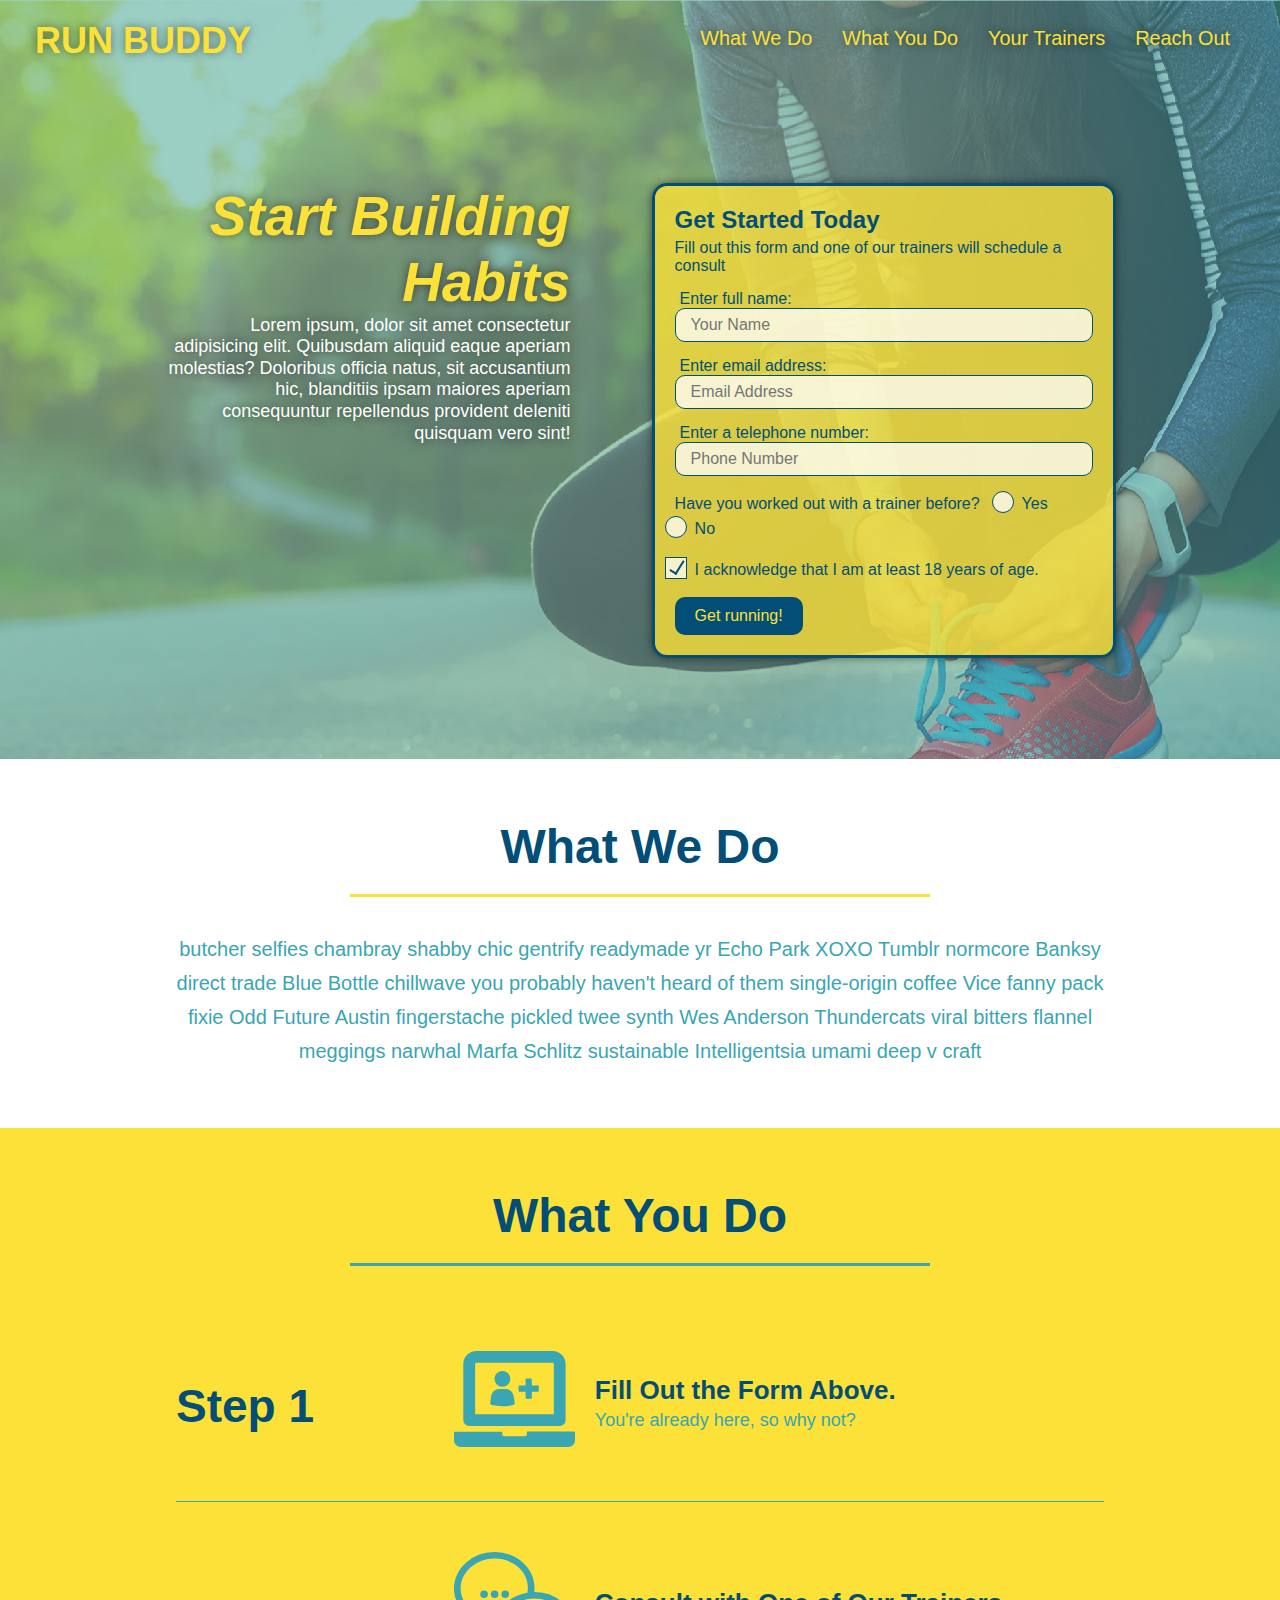
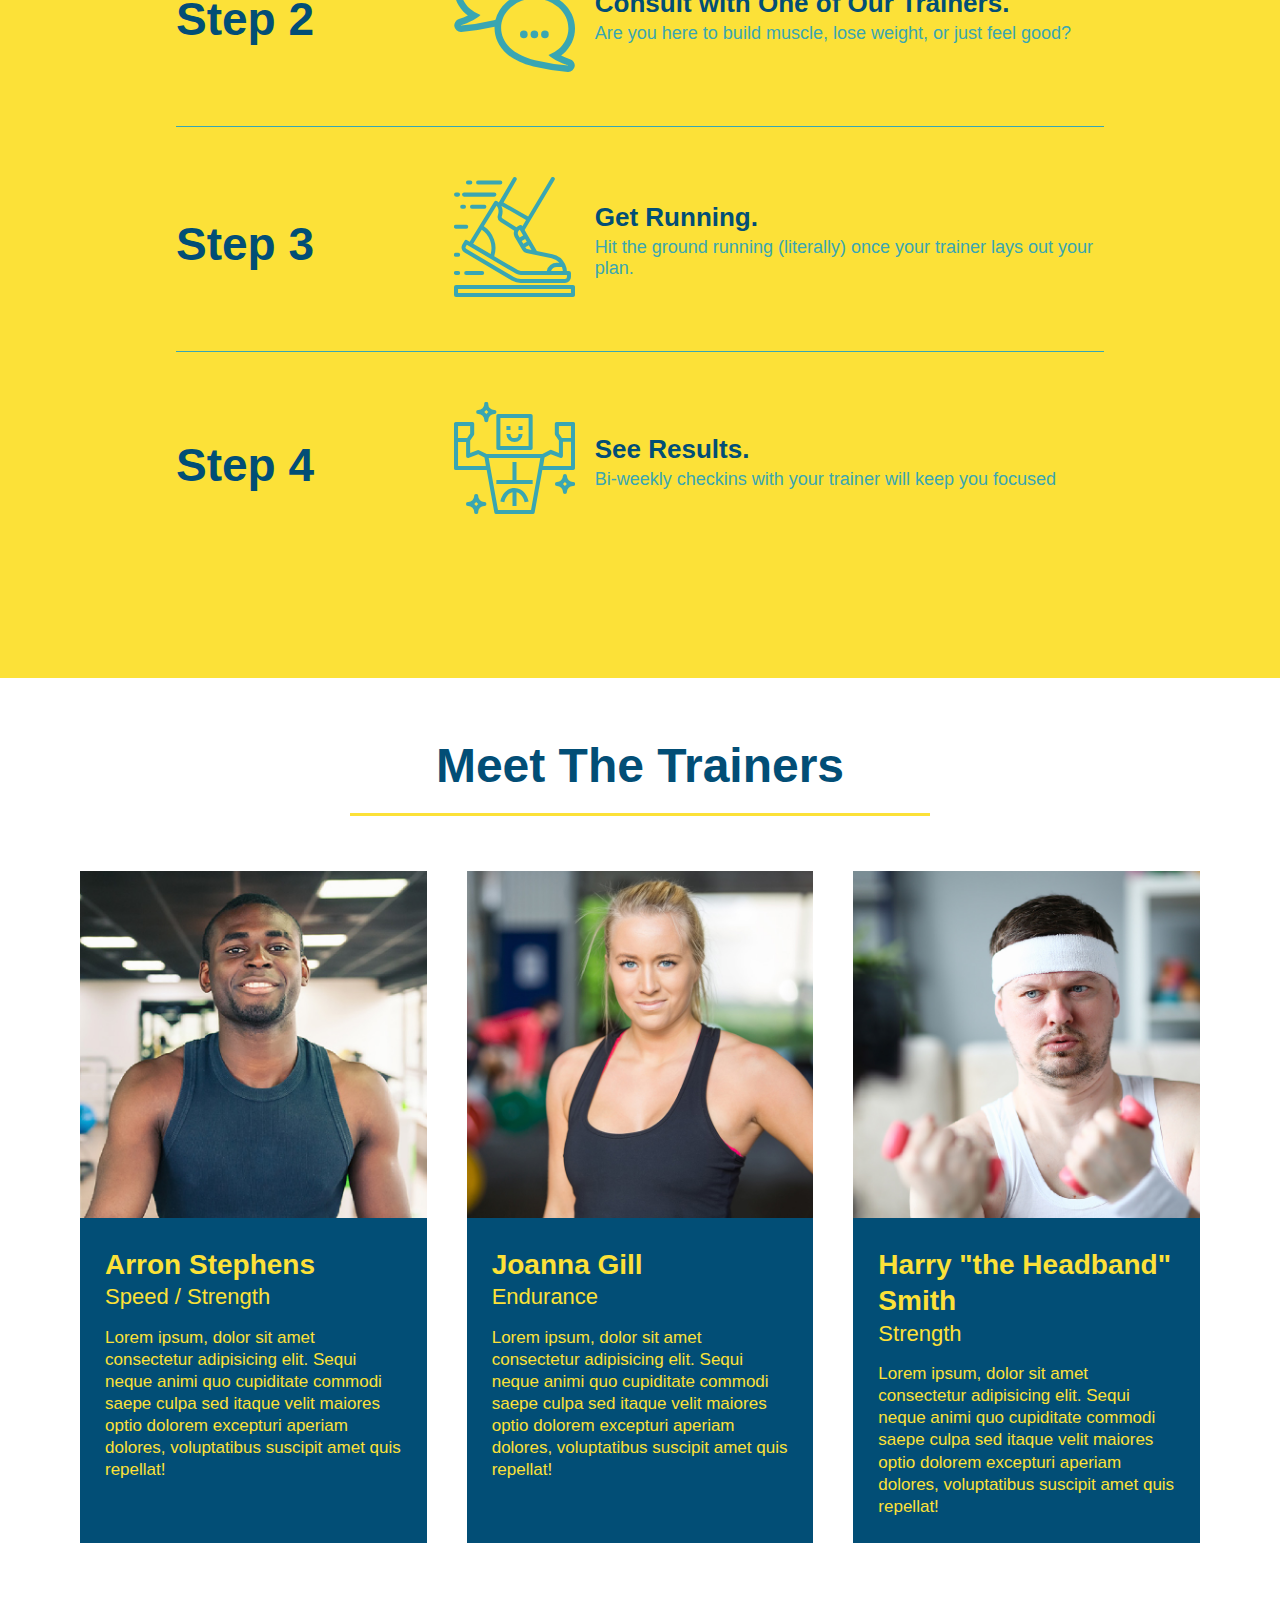
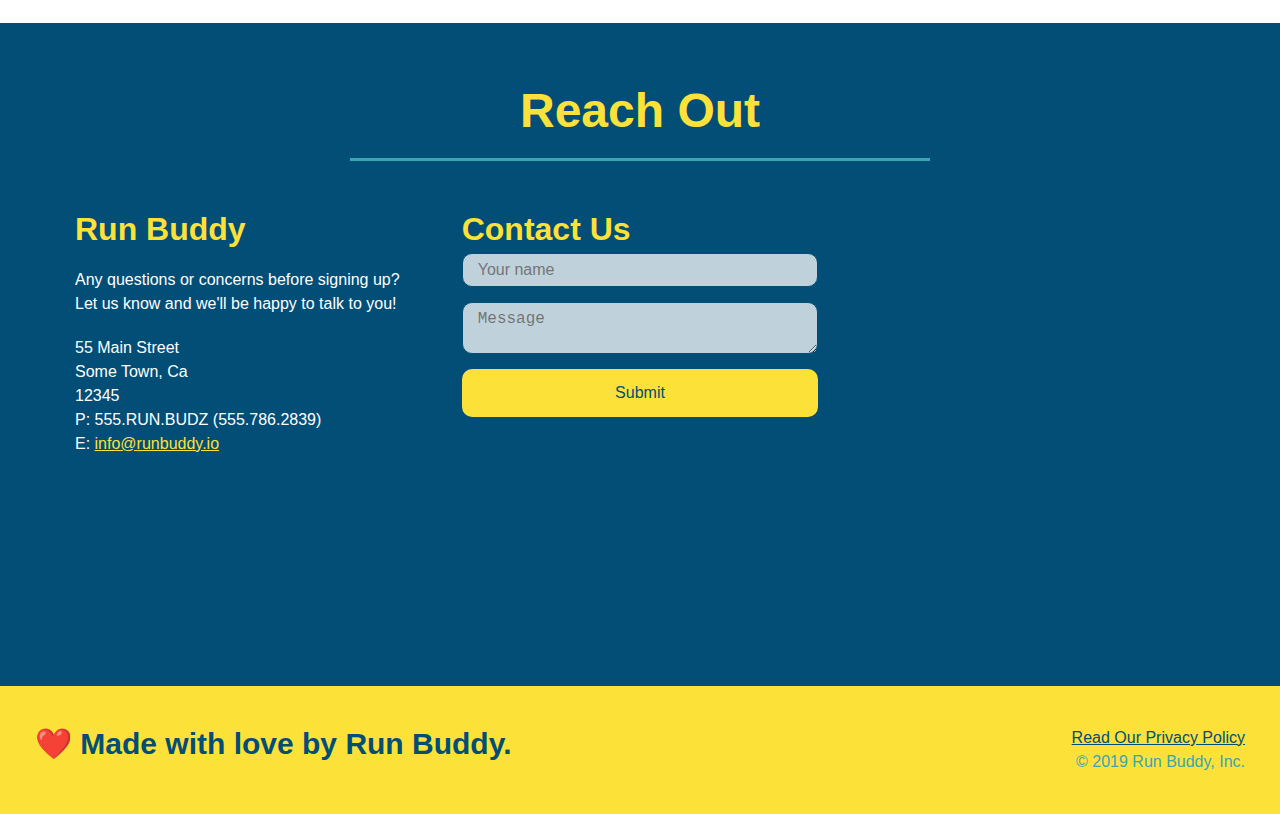
<file: index.html>
<!DOCTYPE html>
<html lang="en">

<head>
  <meta charset="UTF-8" name="viewport" content="width=device-width, initial-scale=1.0" />
  <title>Run Buddy</title>
  <link rel="stylesheet" href="./assets/css/style.css" />
</head>

<body>
  <!-- navigation -->
  <header>
    <h1>
      <a href="/">
        RUN BUDDY
      </a>
    </h1>
    <nav>
      <!-- Unordered list element -->
      <ul>
        <!-- List item element-->
        <li>
          <!-- Anchor element -->
          <a href="#what-we-do">What We Do</a>
        </li>
        <li>
          <a href="#what-you-do">What You Do</a>
        </li>
        <li>
          <a href="#your-trainers">Your Trainers</a>
        </li>
        <li>
          <a href="#reach-out">Reach Out</a>
        </li>
      </ul>
    </nav>
  </header>

  <!-- hero/jumbotron -->
  <section class="hero">
    <div class="hero-cta">
      <h2>Start Building Habits</h2>
      <p>Lorem ipsum, dolor sit amet consectetur adipisicing elit. Quibusdam aliquid eaque aperiam molestias? Doloribus officia natus, sit accusantium hic, blanditiis ipsam maiores aperiam consequuntur repellendus provident deleniti quisquam vero sint!</p>
    </div>
    
    <div class="hero-form">
      <h3>Get Started Today</h3>
      <p>Fill out this form and one of our trainers will schedule a consult</p>
      
      <form>
        
        <label for="name">Enter full name:</label>
        <input type="text" placeholder="Your Name" name="name" id="name" class="form-input" />
        <label for="email">Enter email address:</label>
        <input type="text" placeholder="Email Address" name="email" id="email" class="form-input" />
        <label for="phone">Enter a telephone number:</label>
        <input type="text" placeholder="Phone Number" name="phone" id="phone" class="form-input" />
        
        <p>
          Have you worked out with a trainer before?
          <span class="radio-wrapper">
            <input type="radio" name="trainer-confirm" id="trainer-yes" />
            <label for="trainer-yes">Yes</label>
          </span>
          <span class="radio-wrapper">
            <input type="radio" name="trainer-confirm" id="trainer-no" />
            <label for="trainer-no">No</label>
          </span>
        </p>
        
        <p>
          <span class="checkbox-wrapper">
            <label for="checkbox">
              I acknowledge that I am at least 18 years of age.
            </label>
            <input type="checkbox" name="checkpoint1" id="checkbox" />
          </span>
        </p>
        
        <button type="submit">
          Get running!
        </button>
      
      </form>
    </div>
  </section>

  <!-- "what we do" section -->
  <section id="what-we-do" class="intro">
    <h2 class="section-title primary-border">What We Do</h2>
    <div class="flex-row">
      <p>
      butcher selfies chambray shabby chic gentrify readymade yr Echo Park XOXO Tumblr normcore Banksy direct trade Blue
      Bottle chillwave you probably haven't heard of them single-origin coffee Vice fanny pack fixie Odd Future Austin
      fingerstache pickled twee synth Wes Anderson Thundercats viral bitters flannel meggings narwhal Marfa Schlitz
      sustainable Intelligentsia umami deep v craft
      </p>
    </div>
  </section>

  <!-- "what you do" section -->
  <section id="what-you-do" class="steps">
    <div class="flex-row">
      <h2 class="section-title secondary-border">What You Do</h2>
    </div>

    <div class="step">
      <h3>Step 1</h3>
      <div class="step-info">
        <div class="step-img">
          <img src="./assets/images/step-1.svg" alt="" />
        </div>
        <div class="step-text">
          <h4>Fill Out the Form Above.</h4>
          <p>You're already here, so why not?</p>
        </div>
      </div>
    </div>

    <div class="step">
      <h3>Step 2</h3>
      <div class="step-info">
        <div class="step-img">
          <img src="./assets/images/step-2.svg" alt="" />
        </div>
        <div class="step-text">
          <h4>Consult with One of Our Trainers.</h4>
          <p>Are you here to build muscle, lose weight, or just feel good?</p>
        </div>
      </div>
    </div>

    <div class="step">
      <h3>Step 3</h3>
      <div class="step-info">
        <div class="step-img">
          <img src="./assets/images/step-3.svg" alt="" />
        </div>
        <div class="step-text">
          <h4>Get Running.</h4>
          <p>Hit the ground running (literally) once your trainer lays out your plan.</p>
        </div>
      </div>
    </div>

    <div class="step">
      <h3>Step 4</h3>
      <div class="step-info">
        <div class="step-img">
          <img src="./assets/images/step-4.svg" alt="" />
        </div>
        <div class="step-text">
          <h4>See Results.</h4>
          <p>Bi-weekly checkins with your trainer will keep you focused</p>
        </div>
      </div>
    </div>
  </section>

  <!-- "meet the trainers" section -->
  <section id="your-trainers">
    <div class="flex-row">
      <h2 class="section-title primary-border">Meet The Trainers</h2>
    </div>

  <div class="trainers">
    <article class="trainer">
      <img src="./assets/images/trainer-1.jpg" alt="Arron Stephens in his workout clothes, ready to pump iron" />
      <div class="trainer-bio">
        <h3 class="trainer-name">Arron Stephens</h3>
        <h4 class="trainer-role">Speed / Strength</h4>
        <p>
          Lorem ipsum, dolor sit amet consectetur adipisicing elit. Sequi neque animi quo cupiditate commodi saepe culpa
          sed
          itaque velit maiores optio dolorem excepturi aperiam dolores, voluptatibus suscipit amet quis repellat!
        </p>
      </div>
    </article>

    <!-- second trainer bio -->
    <article class="trainer">
      <img src="./assets/images/trainer-2.jpg" alt="Joanna Gill cooling off after a workout" />
      <div class="trainer-bio">
        <h3 class="trainer-name">Joanna Gill</h3>
        <h4 class="trainer-role">Endurance</h4>
        <p>
          Lorem ipsum, dolor sit amet consectetur adipisicing elit. Sequi neque animi quo cupiditate commodi saepe culpa
          sed
          itaque velit maiores optio dolorem excepturi aperiam dolores, voluptatibus suscipit amet quis repellat!
        </p>
      </div>
      
    </article>

    <!-- third trainer bio -->
    <article class="trainer">
      <img src="./assets/images/trainer-3.jpg"
        alt="Harry Smith wearing a headband and lifting comically small pink weights" />
      <div class="trainer-bio">
        <h3 class="trainer-name">Harry "the Headband" Smith</h3>
        <h4 class="trainer-role">Strength</h4>
        <p>
          Lorem ipsum, dolor sit amet consectetur adipisicing elit. Sequi neque animi quo cupiditate commodi saepe culpa
          sed
          itaque velit maiores optio dolorem excepturi aperiam dolores, voluptatibus suscipit amet quis repellat!
        </p>
      </div>
    </article>
  </div>

  </section>

  <!-- "reach out" section -->
  <section id="reach-out" class="contact">
    <div class="flex-row">
      <h2 class="section-title secondary-border">Reach Out</h2>
    </div>

    <div class="contact-info">
      
      <div>
        <h3>Run Buddy</h3>
        <p>
          Any questions or concerns before signing up?
          <br />
          Let us know and we'll be happy to talk to you!
        </p>
        <address>
          55 Main Street <br />
          Some Town, Ca <br />
          12345<br />
          P: 555.RUN.BUDZ (555.786.2839)<br />
          E: <a href="mailto:info@runbuddy.io">info@runbuddy.io</a>
        </address>
      </div>
      
      <div class="contact-form">
        <h3>Contact Us</h3>
        <form>
          <!--<label for="contact-name">Your Name</label>-->
          <input type="text" id="contact-name" placeholder="Your name">

          <!--<label for="contact-message">Message</label>-->
          <textarea id="contact-message" placeholder="Message"></textarea>

          <button type="submit">Submit</button>
        </form>
      </div>

      <iframe 
        src="https://www.google.com/maps/embed?pb=!1m18!1m12!1m3!1d3147.1079747227936!2d-120.42364418397035!3d37.92790791110593!2m3!1f0!2f0!3f0!3m2!1i1024!2i768!4f13.1!3m3!1m2!1s0x8090c49129b6ac57%3A0xb56c7eb95a2cd8bd!2sMain%20St%2C%20California%2095327!5e0!3m2!1sen!2sus!4v1616426329495!5m2!1sen!2sus"
        style="border:0;" 
        allowfullscreen=""
        loading="lazy">
      </iframe>
      
    </div>
  </section>

  <!-- footer -->
  <footer>
    <h2>❤️ Made with love by Run Buddy.</h2>
    <div>
      <a href="./privacy-policy.html">Read Our Privacy Policy</a><br />
      &copy; 2019 Run Buddy, Inc.
    </div>
  </footer>
</body>

</html>
</file>
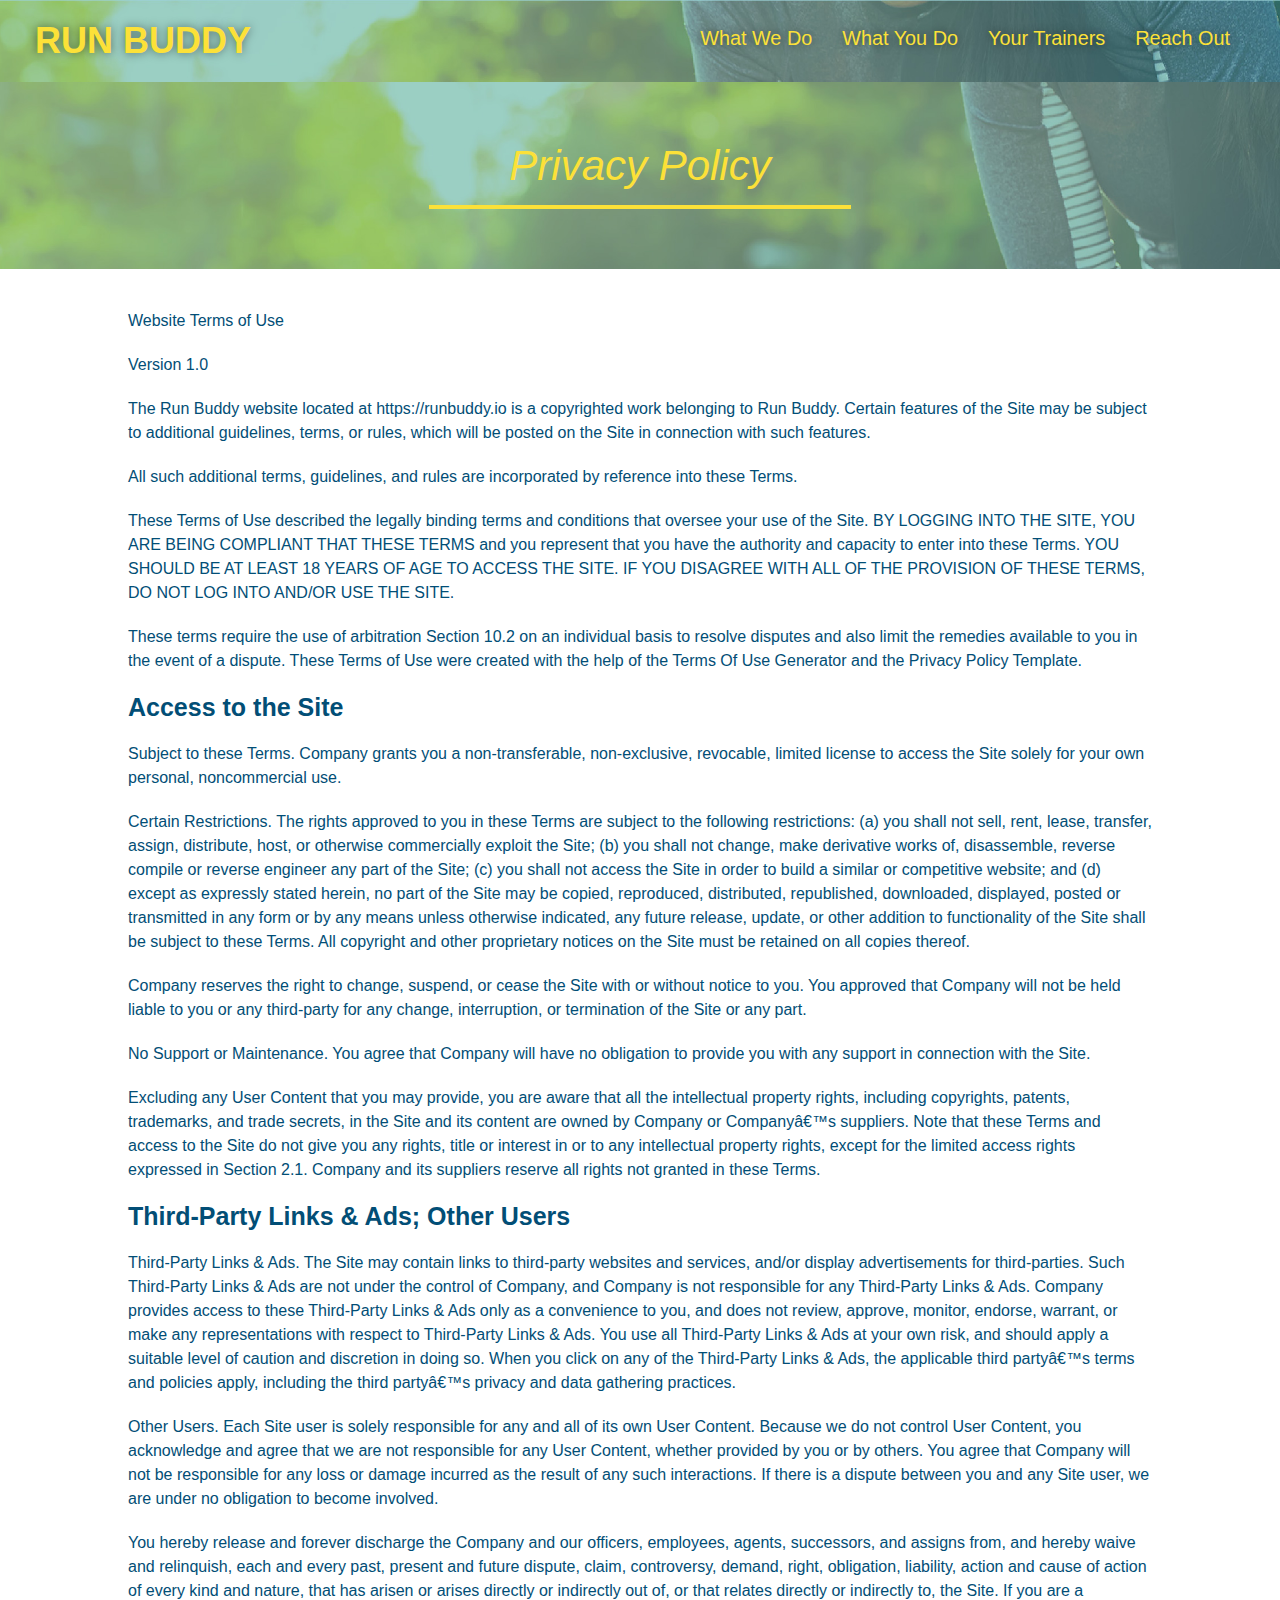
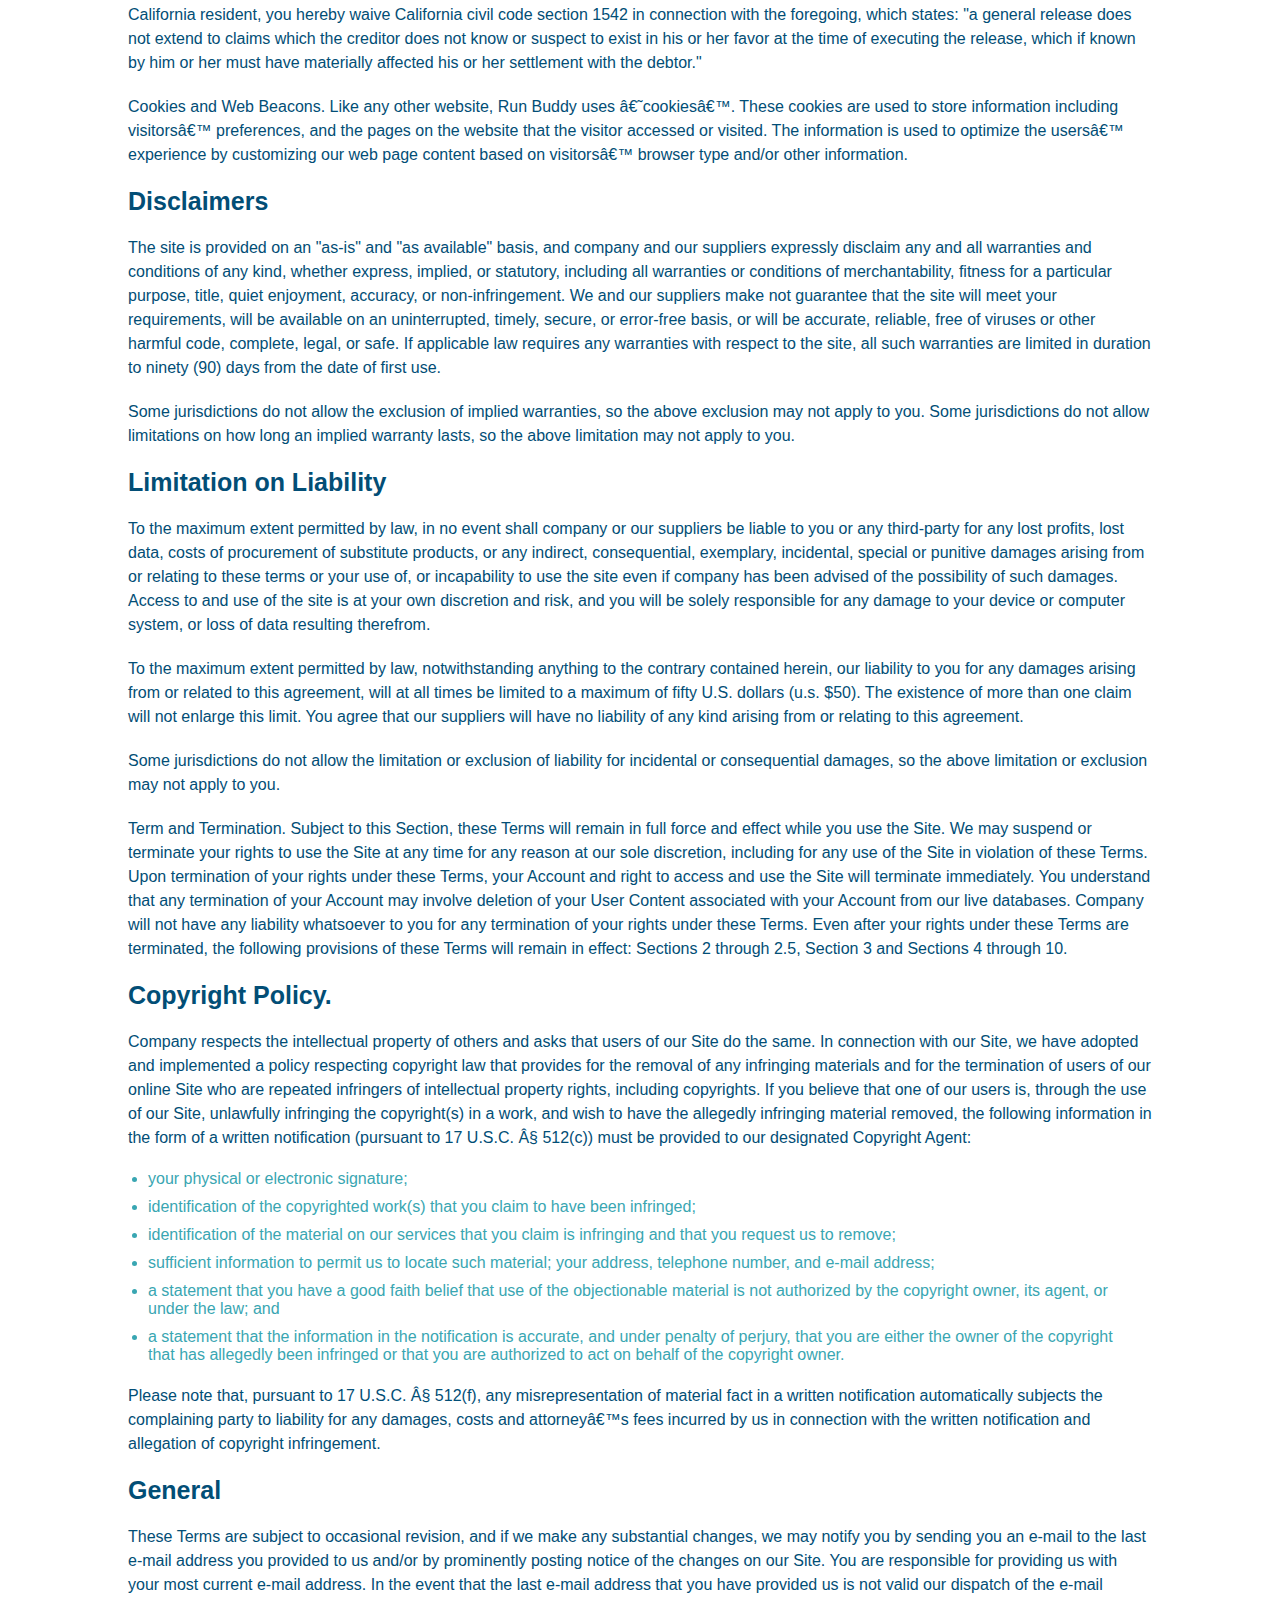
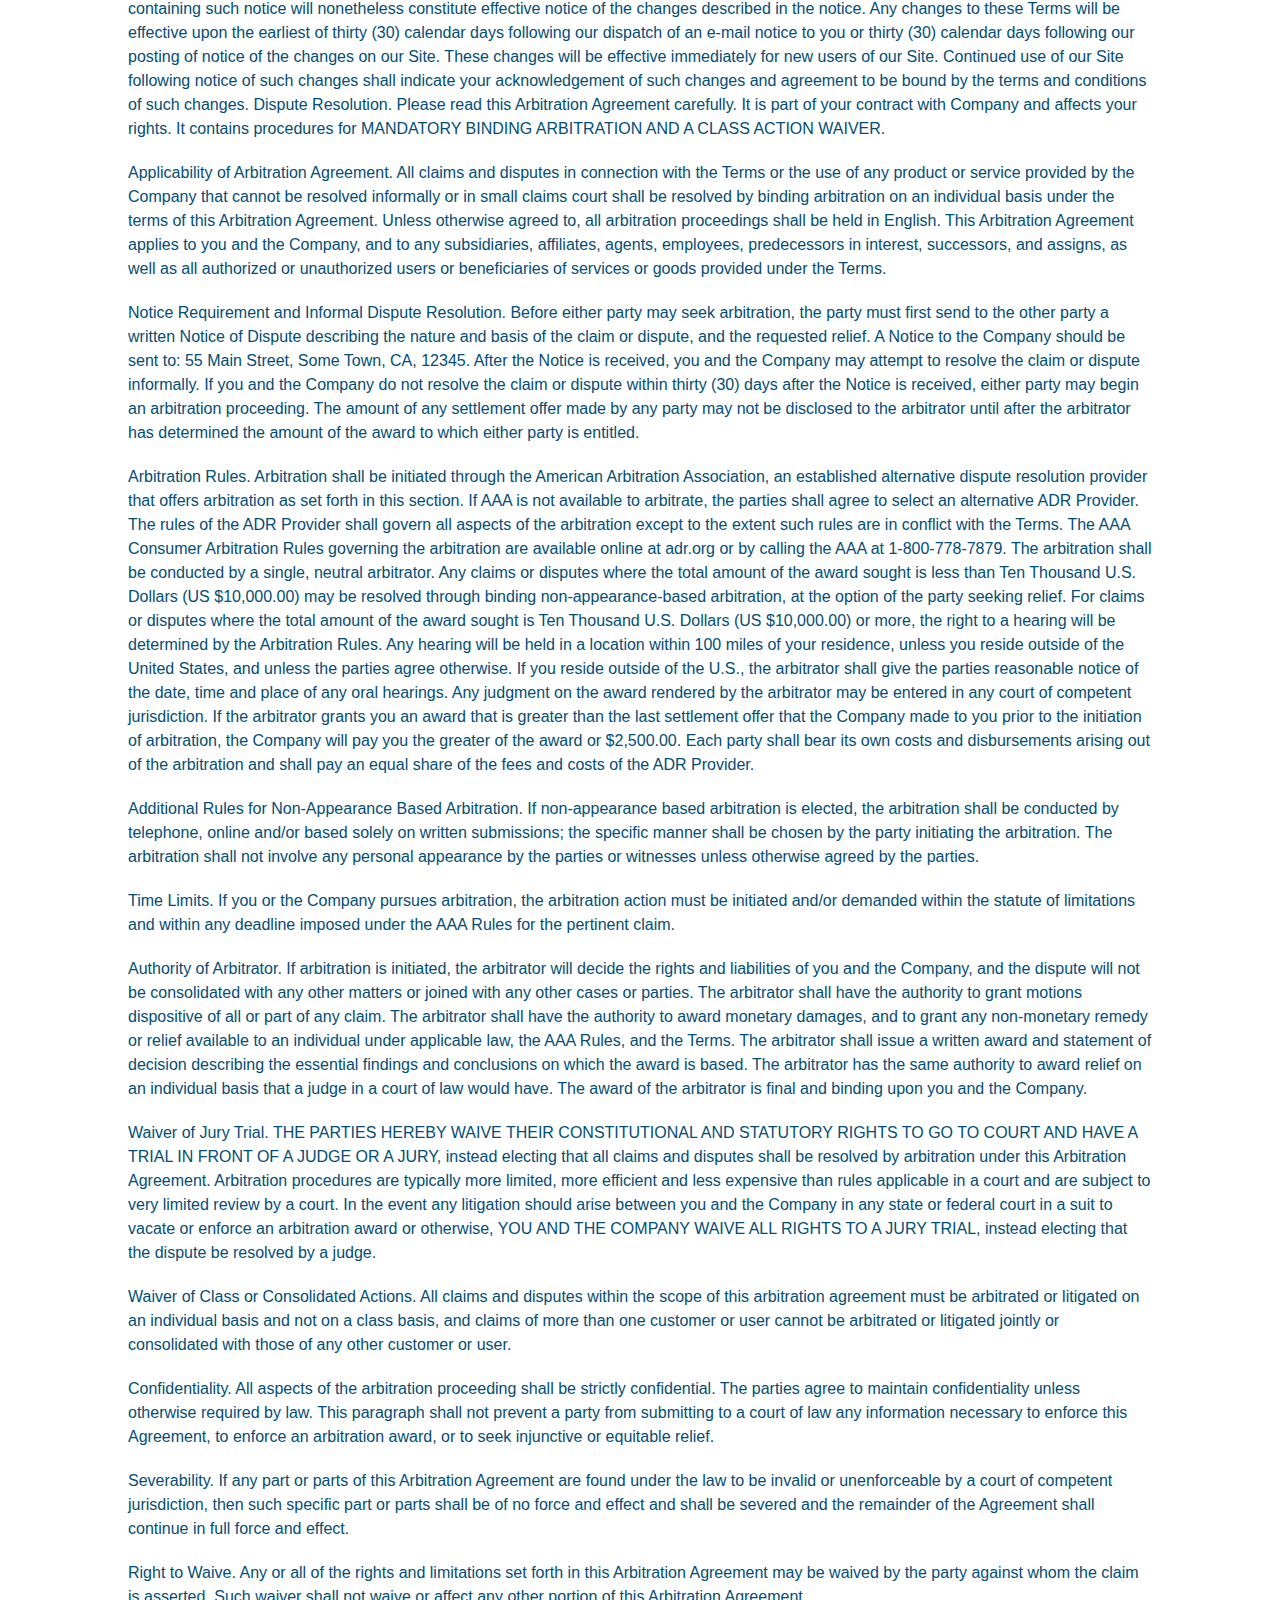
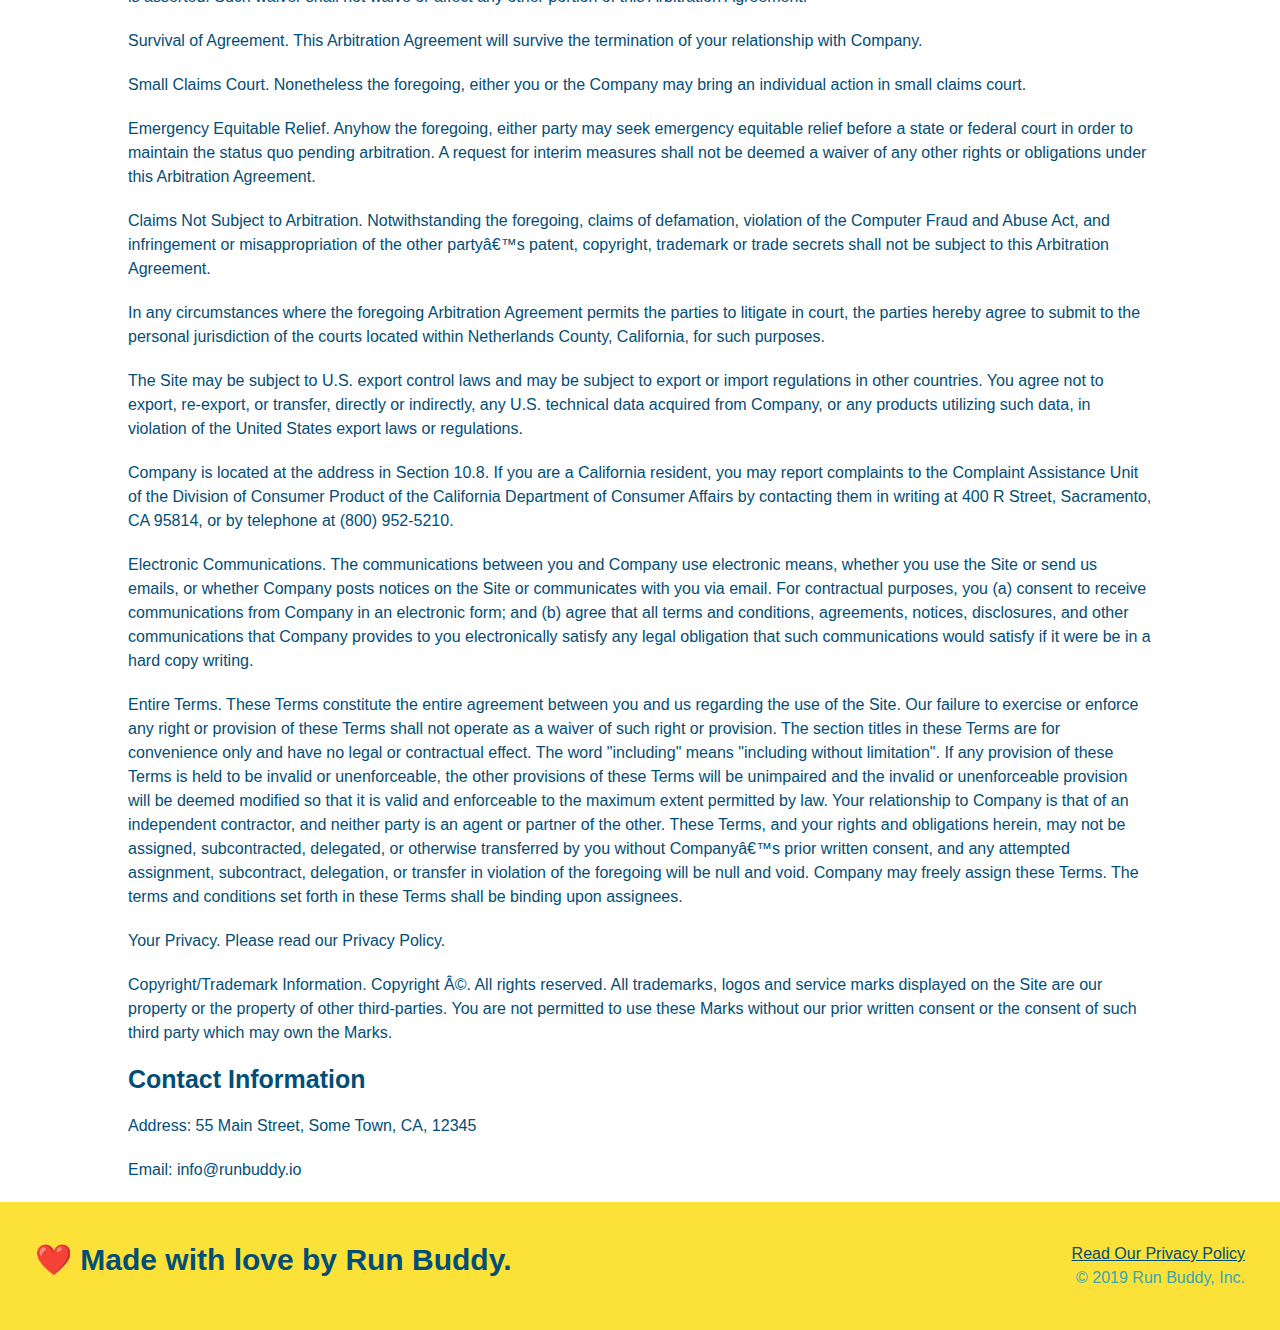
<file: privacy-policy.html>
<!DOCTYPE html>
<html lang="en">

<head>
  <meta charset="UTF-8" name="viewport" content="width=device-width, initial-scale=1.0" />
  <title>Privacy Policy - Run Buddy</title>
  <link rel="stylesheet" href="./assets/css/style.css" />
  <link rel="stylesheet" href="./assets/css/secondary-styles.css" />

</head>

<body>
  <header>
    <h1>
      <a href="/">
        RUN BUDDY
      </a>
    </h1>
    <nav>
      <!-- Unordered list element -->
      <ul>
        <!-- List item element-->
        <li>
          <!-- Anchor element -->
          <a href="./index.html#what-we-do">What We Do</a>
        </li>
        <li>
          <a href="./index.html#what-you-do">What You Do</a>
        </li>
        <li>
          <a href="./index.html#your-trainers">Your Trainers</a>
        </li>
        <li>
          <a href="./index.html#reach-out">Reach Out</a>
        </li>
      </ul>
    </nav>
  </header>

  <section class="hero">
    <h2 class="page-title">
      Privacy Policy
    </h2>
  </section>

  <article class="secondary-content">

    <p>
      Website Terms of Use
    </p>

    <p>
      Version 1.0
    </p>

    <p>
      The Run Buddy website located at https://runbuddy.io is a copyrighted work belonging to Run Buddy. Certain
      features of the Site may be subject to additional guidelines, terms, or rules, which will be posted on the Site
      in connection with such features.
    </p>

    <p>
      All such additional terms, guidelines, and rules are incorporated by reference into these Terms.
    </p>

    <p>
      These Terms of Use described the legally binding terms and conditions that oversee your use of the Site. BY
      LOGGING INTO THE SITE, YOU ARE BEING COMPLIANT THAT THESE TERMS and you represent that you have the authority
      and capacity to enter into these Terms. YOU SHOULD BE AT LEAST 18 YEARS OF AGE TO ACCESS THE SITE. IF YOU
      DISAGREE WITH ALL OF THE PROVISION OF THESE TERMS, DO NOT LOG INTO AND/OR USE THE SITE.
    </p>

    <p>
      These terms require the use of arbitration Section 10.2 on an individual basis to resolve disputes and also
      limit the remedies available to you in the event of a dispute. These Terms of Use were created with the help of
      the Terms Of Use Generator and the Privacy Policy Template.
    </p>

    <h3>
      Access to the Site
    </h3>

    <p>
      Subject to these Terms. Company grants you a non-transferable, non-exclusive, revocable, limited license to
      access the Site solely for your own personal, noncommercial use.
    </p>

    <p>
      Certain Restrictions. The rights approved to you in these Terms are subject to the following restrictions: (a)
      you shall not sell, rent, lease, transfer, assign, distribute, host, or otherwise commercially exploit the Site;
      (b) you shall not change, make derivative works of, disassemble, reverse compile or reverse engineer any part of
      the Site; (c) you shall not access the Site in order to build a similar or competitive website; and (d) except
      as expressly stated herein, no part of the Site may be copied, reproduced, distributed, republished, downloaded,
      displayed, posted or transmitted in any form or by any means unless otherwise indicated, any future release,
      update, or other addition to functionality of the Site shall be subject to these Terms. All copyright and other
      proprietary notices on the Site must be retained on all copies thereof.
    </p>

    <p>
      Company reserves the right to change, suspend, or cease the Site with or without notice to you. You approved
      that Company will not be held liable to you or any third-party for any change, interruption, or termination of
      the Site or any part.
    </p>

    <p>
      No Support or Maintenance. You agree that Company will have no obligation to provide you with any support in
      connection with the Site.
    </p>

    <p>
      Excluding any User Content that you may provide, you are aware that all the intellectual property rights,
      including copyrights, patents, trademarks, and trade secrets, in the Site and its content are owned by Company
      or Companyâ€™s suppliers. Note that these Terms and access to the Site do not give you any rights, title or
      interest in or to any intellectual property rights, except for the limited access rights expressed in Section
      2.1. Company and its suppliers reserve all rights not granted in these Terms.
    </p>

    <h3>
      Third-Party Links & Ads; Other Users
    </h3>

    <p>
      Third-Party Links & Ads. The Site may contain links to third-party websites and services, and/or display
      advertisements for third-parties. Such Third-Party Links & Ads are not under the control of Company, and Company
      is not responsible for any Third-Party Links & Ads. Company provides access to these Third-Party Links & Ads
      only as a convenience to you, and does not review, approve, monitor, endorse, warrant, or make any
      representations with respect to Third-Party Links & Ads. You use all Third-Party Links & Ads at your own risk,
      and should apply a suitable level of caution and discretion in doing so. When you click on any of the
      Third-Party Links & Ads, the applicable third partyâ€™s terms and policies apply, including the third partyâ€™s
      privacy and data gathering practices.
    </p>

    <p>
      Other Users. Each Site user is solely responsible for any and all of its own User Content. Because we do not
      control User Content, you acknowledge and agree that we are not responsible for any User Content, whether
      provided by you or by others. You agree that Company will not be responsible for any loss or damage incurred as
      the result of any such interactions. If there is a dispute between you and any Site user, we are under no
      obligation to become involved.
    </p>

    <p>
      You hereby release and forever discharge the Company and our officers, employees, agents, successors, and
      assigns from, and hereby waive and relinquish, each and every past, present and future dispute, claim,
      controversy, demand, right, obligation, liability, action and cause of action of every kind and nature, that has
      arisen or arises directly or indirectly out of, or that relates directly or indirectly to, the Site. If you are
      a California resident, you hereby waive California civil code section 1542 in connection with the foregoing,
      which states: "a general release does not extend to claims which the creditor does not know or suspect to exist
      in his or her favor at the time of executing the release, which if known by him or her must have materially
      affected his or her settlement with the debtor."
    </p>

    <p>
      Cookies and Web Beacons. Like any other website, Run Buddy uses â€˜cookiesâ€™. These cookies are used to store
      information including visitorsâ€™ preferences, and the pages on the website that the visitor accessed or visited.
      The information is used to optimize the usersâ€™ experience by customizing our web page content based on
      visitorsâ€™
      browser type and/or other information.
    </p>

    <h3>
      Disclaimers
    </h3>

    <p>
      The site is provided on an "as-is" and "as available" basis, and company and our suppliers expressly disclaim
      any and all warranties and conditions of any kind, whether express, implied, or statutory, including all
      warranties or conditions of merchantability, fitness for a particular purpose, title, quiet enjoyment, accuracy,
      or non-infringement. We and our suppliers make not guarantee that the site will meet your requirements, will be
      available on an uninterrupted, timely, secure, or error-free basis, or will be accurate, reliable, free of
      viruses or other harmful code, complete, legal, or safe. If applicable law requires any warranties with respect
      to the site, all such warranties are limited in duration to ninety (90) days from the date of first use.
    </p>

    <p>
      Some jurisdictions do not allow the exclusion of implied warranties, so the above exclusion may not apply to
      you. Some jurisdictions do not allow limitations on how long an implied warranty lasts, so the above limitation
      may not apply to you.
    </p>

    <h3>
      Limitation on Liability
    </h3>

    <p>
      To the maximum extent permitted by law, in no event shall company or our suppliers be liable to you or any
      third-party for any lost profits, lost data, costs of procurement of substitute products, or any indirect,
      consequential, exemplary, incidental, special or punitive damages arising from or relating to these terms or
      your use of, or incapability to use the site even if company has been advised of the possibility of such
      damages. Access to and use of the site is at your own discretion and risk, and you will be solely responsible
      for any damage to your device or computer system, or loss of data resulting therefrom.
    </p>

    <p>
      To the maximum extent permitted by law, notwithstanding anything to the contrary contained herein, our liability
      to you for any damages arising from or related to this agreement, will at all times be limited to a maximum of
      fifty U.S. dollars (u.s. $50). The existence of more than one claim will not enlarge this limit. You agree that
      our suppliers will have no liability of any kind arising from or relating to this agreement.
    </p>

    <p>
      Some jurisdictions do not allow the limitation or exclusion of liability for incidental or consequential
      damages, so the above limitation or exclusion may not apply to you.
    </p>

    <p>
      Term and Termination. Subject to this Section, these Terms will remain in full force and effect while you use
      the Site. We may suspend or terminate your rights to use the Site at any time for any reason at our sole
      discretion, including for any use of the Site in violation of these Terms. Upon termination of your rights under
      these Terms, your Account and right to access and use the Site will terminate immediately. You understand that
      any termination of your Account may involve deletion of your User Content associated with your Account from our
      live databases. Company will not have any liability whatsoever to you for any termination of your rights under
      these Terms. Even after your rights under these Terms are terminated, the following provisions of these Terms
      will remain in effect: Sections 2 through 2.5, Section 3 and Sections 4 through 10.
    </p>

    <h3>
      Copyright Policy.
    </h3>

    <p>
      Company respects the intellectual property of others and asks that users of our Site do the same. In connection
      with our Site, we have adopted and implemented a policy respecting copyright law that provides for the removal
      of any infringing materials and for the termination of users of our online Site who are repeated infringers of
      intellectual property rights, including copyrights. If you believe that one of our users is, through the use of
      our Site, unlawfully infringing the copyright(s) in a work, and wish to have the allegedly infringing material
      removed, the following information in the form of a written notification (pursuant to 17 U.S.C. Â§ 512(c)) must
      be provided to our designated Copyright Agent:
    </p>

    <ul>
      <li>
        your physical or electronic signature;
      </li>
      <li>
        identification of the copyrighted work(s) that you claim to have been infringed;
      </li>
      <li>
        identification of the material on our services that you claim is infringing and that you request us to remove;
      </li>
      <li>
        sufficient information to permit us to locate such material; your address, telephone number, and e-mail
        address;
      </li>
      <li>
        a statement that you have a good faith belief that use of the objectionable material is not authorized by the
        copyright owner, its agent, or under the law; and
      </li>
      <li>
        a statement that the information in the notification is accurate, and under penalty of perjury, that you are
        either the owner of the copyright that has allegedly been infringed or that you are authorized to act on
        behalf of the copyright owner.
      </li>
    </ul>

    <p>
      Please note that, pursuant to 17 U.S.C. Â§ 512(f), any misrepresentation of material fact in a written
      notification automatically subjects the complaining party to liability for any damages, costs and attorneyâ€™s
      fees incurred by us in connection with the written notification and allegation of copyright infringement.
    </p>

    <h3>
      General
    </h3>

    <p>
      These Terms are subject to occasional revision, and if we make any substantial changes, we may notify you by
      sending you an e-mail to the last e-mail address you provided to us and/or by prominently posting notice of the
      changes on our Site. You are responsible for providing us with your most current e-mail address. In the event
      that the last e-mail address that you have provided us is not valid our dispatch of the e-mail containing such
      notice will nonetheless constitute effective notice of the changes described in the notice. Any changes to these
      Terms will be effective upon the earliest of thirty (30) calendar days following our dispatch of an e-mail
      notice to you or thirty (30) calendar days following our posting of notice of the changes on our Site. These
      changes will be effective immediately for new users of our Site. Continued use of our Site following notice of
      such changes shall indicate your acknowledgement of such changes and agreement to be bound by the terms and
      conditions of such changes. Dispute Resolution. Please read this Arbitration Agreement carefully. It is part of
      your contract with Company and affects your rights. It contains procedures for MANDATORY BINDING ARBITRATION AND
      A CLASS ACTION WAIVER.
    </p>

    <p>
      Applicability of Arbitration Agreement. All claims and disputes in connection with the Terms or the use of any
      product or service provided by the Company that cannot be resolved informally or in small claims court shall be
      resolved by binding arbitration on an individual basis under the terms of this Arbitration Agreement. Unless
      otherwise agreed to, all arbitration proceedings shall be held in English. This Arbitration Agreement applies to
      you and the Company, and to any subsidiaries, affiliates, agents, employees, predecessors in interest,
      successors, and assigns, as well as all authorized or unauthorized users or beneficiaries of services or goods
      provided under the Terms.
    </p>

    <p>
      Notice Requirement and Informal Dispute Resolution. Before either party may seek arbitration, the party must
      first send to the other party a written Notice of Dispute describing the nature and basis of the claim or
      dispute, and the requested relief. A Notice to the Company should be sent to: 55 Main Street, Some Town, CA,
      12345. After the Notice is received, you and the Company may attempt to resolve the claim or dispute informally.
      If you and the Company do not resolve the claim or dispute within thirty (30) days after the Notice is received,
      either party may begin an arbitration proceeding. The amount of any settlement offer made by any party may not
      be disclosed to the arbitrator until after the arbitrator has determined the amount of the award to which either
      party is entitled.
    </p>

    <p>
      Arbitration Rules. Arbitration shall be initiated through the American Arbitration Association, an established
      alternative dispute resolution provider that offers arbitration as set forth in this section. If AAA is not
      available to arbitrate, the parties shall agree to select an alternative ADR Provider. The rules of the ADR
      Provider shall govern all aspects of the arbitration except to the extent such rules are in conflict with the
      Terms. The AAA Consumer Arbitration Rules governing the arbitration are available online at adr.org or by
      calling the AAA at 1-800-778-7879. The arbitration shall be conducted by a single, neutral arbitrator. Any
      claims or disputes where the total amount of the award sought is less than Ten Thousand U.S. Dollars (US
      $10,000.00) may be resolved through binding non-appearance-based arbitration, at the option of the party seeking
      relief. For claims or disputes where the total amount of the award sought is Ten Thousand U.S. Dollars (US
      $10,000.00) or more, the right to a hearing will be determined by the Arbitration Rules. Any hearing will be
      held in a location within 100 miles of your residence, unless you reside outside of the United States, and
      unless the parties agree otherwise. If you reside outside of the U.S., the arbitrator shall give the parties
      reasonable notice of the date, time and place of any oral hearings. Any judgment on the award rendered by the
      arbitrator may be entered in any court of competent jurisdiction. If the arbitrator grants you an award that is
      greater than the last settlement offer that the Company made to you prior to the initiation of arbitration, the
      Company will pay you the greater of the award or $2,500.00. Each party shall bear its own costs and
      disbursements arising out of the arbitration and shall pay an equal share of the fees and costs of the ADR
      Provider.
    </p>

    <p>
      Additional Rules for Non-Appearance Based Arbitration. If non-appearance based arbitration is elected, the
      arbitration shall be conducted by telephone, online and/or based solely on written submissions; the specific
      manner shall be chosen by the party initiating the arbitration. The arbitration shall not involve any personal
      appearance by the parties or witnesses unless otherwise agreed by the parties.
    </p>

    <p>
      Time Limits. If you or the Company pursues arbitration, the arbitration action must be initiated and/or demanded
      within the statute of limitations and within any deadline imposed under the AAA Rules for the pertinent claim.
    </p>

    <p>
      Authority of Arbitrator. If arbitration is initiated, the arbitrator will decide the rights and liabilities of
      you and the Company, and the dispute will not be consolidated with any other matters or joined with any other
      cases or parties. The arbitrator shall have the authority to grant motions dispositive of all or part of any
      claim. The arbitrator shall have the authority to award monetary damages, and to grant any non-monetary remedy
      or relief available to an individual under applicable law, the AAA Rules, and the Terms. The arbitrator shall
      issue a written award and statement of decision describing the essential findings and conclusions on which the
      award is based. The arbitrator has the same authority to award relief on an individual basis that a judge in a
      court of law would have. The award of the arbitrator is final and binding upon you and the Company.
    </p>

    <p>
      Waiver of Jury Trial. THE PARTIES HEREBY WAIVE THEIR CONSTITUTIONAL AND STATUTORY RIGHTS TO GO TO COURT AND HAVE
      A TRIAL IN FRONT OF A JUDGE OR A JURY, instead electing that all claims and disputes shall be resolved by
      arbitration under this Arbitration Agreement. Arbitration procedures are typically more limited, more efficient
      and less expensive than rules applicable in a court and are subject to very limited review by a court. In the
      event any litigation should arise between you and the Company in any state or federal court in a suit to vacate
      or enforce an arbitration award or otherwise, YOU AND THE COMPANY WAIVE ALL RIGHTS TO A JURY TRIAL, instead
      electing that the dispute be resolved by a judge.
    </p>

    <p>
      Waiver of Class or Consolidated Actions. All claims and disputes within the scope of this arbitration agreement
      must be arbitrated or litigated on an individual basis and not on a class basis, and claims of more than one
      customer or user cannot be arbitrated or litigated jointly or consolidated with those of any other customer or
      user.
    </p>

    <p>
      Confidentiality. All aspects of the arbitration proceeding shall be strictly confidential. The parties agree to
      maintain confidentiality unless otherwise required by law. This paragraph shall not prevent a party from
      submitting to a court of law any information necessary to enforce this Agreement, to enforce an arbitration
      award, or to seek injunctive or equitable relief.
    </p>

    <p>
      Severability. If any part or parts of this Arbitration Agreement are found under the law to be invalid or
      unenforceable by a court of competent jurisdiction, then such specific part or parts shall be of no force and
      effect and shall be severed and the remainder of the Agreement shall continue in full force and effect.
    </p>

    <p>
      Right to Waive. Any or all of the rights and limitations set forth in this Arbitration Agreement may be waived
      by the party against whom the claim is asserted. Such waiver shall not waive or affect any other portion of this
      Arbitration Agreement.
    </p>

    <p>
      Survival of Agreement. This Arbitration Agreement will survive the termination of your relationship with
      Company.
    </p>

    <p>
      Small Claims Court. Nonetheless the foregoing, either you or the Company may bring an individual action in small
      claims court.
    </p>

    <p>
      Emergency Equitable Relief. Anyhow the foregoing, either party may seek emergency equitable relief before a
      state or federal court in order to maintain the status quo pending arbitration. A request for interim measures
      shall not be deemed a waiver of any other rights or obligations under this Arbitration Agreement.
    </p>

    <p>
      Claims Not Subject to Arbitration. Notwithstanding the foregoing, claims of defamation, violation of the
      Computer Fraud and Abuse Act, and infringement or misappropriation of the other partyâ€™s patent, copyright,
      trademark or trade secrets shall not be subject to this Arbitration Agreement.
    </p>

    <p>
      In any circumstances where the foregoing Arbitration Agreement permits the parties to litigate in court, the
      parties hereby agree to submit to the personal jurisdiction of the courts located within Netherlands County,
      California, for such purposes.
    </p>

    <p>
      The Site may be subject to U.S. export control laws and may be subject to export or import regulations in other
      countries. You agree not to export, re-export, or transfer, directly or indirectly, any U.S. technical data
      acquired from Company, or any products utilizing such data, in violation of the United States export laws or
      regulations.
    </p>

    <p>
      Company is located at the address in Section 10.8. If you are a California resident, you may report complaints
      to the Complaint Assistance Unit of the Division of Consumer Product of the California Department of Consumer
      Affairs by contacting them in writing at 400 R Street, Sacramento, CA 95814, or by telephone at (800) 952-5210.
    </p>

    <p>
      Electronic Communications. The communications between you and Company use electronic means, whether you use the
      Site or send us emails, or whether Company posts notices on the Site or communicates with you via email. For
      contractual purposes, you (a) consent to receive communications from Company in an electronic form; and (b)
      agree that all terms and conditions, agreements, notices, disclosures, and other communications that Company
      provides to you electronically satisfy any legal obligation that such communications would satisfy if it were be
      in a hard copy writing.
    </p>

    <p>
      Entire Terms. These Terms constitute the entire agreement between you and us regarding the use of the Site. Our
      failure to exercise or enforce any right or provision of these Terms shall not operate as a waiver of such right
      or provision. The section titles in these Terms are for convenience only and have no legal or contractual
      effect. The word "including" means "including without limitation". If any provision of these Terms is held to be
      invalid or unenforceable, the other provisions of these Terms will be unimpaired and the invalid or
      unenforceable provision will be deemed modified so that it is valid and enforceable to the maximum extent
      permitted by law. Your relationship to Company is that of an independent contractor, and neither party is an
      agent or partner of the other. These Terms, and your rights and obligations herein, may not be assigned,
      subcontracted, delegated, or otherwise transferred by you without Companyâ€™s prior written consent, and any
      attempted assignment, subcontract, delegation, or transfer in violation of the foregoing will be null and void.
      Company may freely assign these Terms. The terms and conditions set forth in these Terms shall be binding upon
      assignees.
    </p>

    <p>
      Your Privacy. Please read our Privacy Policy.
    </p>

    <p>
      Copyright/Trademark Information. Copyright Â©. All rights reserved. All trademarks, logos and service marks
      displayed on the Site are our property or the property of other third-parties. You are not permitted to use
      these Marks without our prior written consent or the consent of such third party which may own the Marks.
    </p>

    <h3>
      Contact Information
    </h3>

    <p>
      Address: 55 Main Street, Some Town, CA, 12345
    </p>

    <p>
      Email: info@runbuddy.io
    </p>

  </article>


  <!-- footer -->
  <footer>
    <h2>❤️ Made with love by Run Buddy.</h2>
    <div>
      <a href="#">Read Our Privacy Policy</a><br />
      &copy; 2019 Run Buddy, Inc.
    </div>
  </footer>
</body>

</html>
</file>
<file: assets/css/style.css>
:root{
  --primary-color: #fce138;
  --secondary-color: #024e76;
  --tertiary-color: #39a6b2;
}

* {
  margin: 0;
  padding: 0;
  box-sizing: border-box;
}

body {
  /* more on this crazy alphanumerical value in a minute! */
  color: var(--tertiary-color);
  font-family: Helvetica, Arial, sans-serif;
}

/* apply styles to <header> */
header {
  padding: 20px 35px;
  background-color: var(--tertiary-color);
  display: flex;
  justify-content: space-between;
  flex-wrap: wrap;
  position: -webkit-sticky;
  position: sticky;
  top: 0;
  background-image: url('../images/hero-bg.jpg');
  background-size: cover;
  background-position: center;
  background-attachment: fixed;
  background-position: 80%;
  z-index: 9999;
}

header h1 {
  font-weight: bold;
  font-size: 36px;
  color: var(--primary-color);
  margin: 0;
  text-shadow: 0 0 10px rgba(0, 0, 0, 0.5);
}
header a {
  text-decoration: none;
  color: var(--primary-color);
}

header nav {
  
  margin: 7px 0;
}

header nav ul {
  display: flex;
  flex-wrap: wrap;
  justify-content: space-between;
  align-items: center;
  list-style: none;
}

header nav ul li a {
  padding: 10px 15px;
  font-weight: lighter;
  font-size: 1.55vw;
  text-shadow: 0 0 10px rgba(0, 0, 0, 0.5);
}

header nav ul li a:hover{
  background: var(--primary-color);
  color: var(--secondary-color);
  border-radius: 15px;
  text-shadow: none;
}

footer {
  background: var(--primary-color);
  width: 100%;
  padding: 40px 35px;
  display: flex;
  flex-wrap: wrap;
  justify-content: space-between;
}

footer h2 {
  color: var(--secondary-color);
  font-size: 30px;
  margin: 0;
}

footer div {
  line-height: 1.5;
  text-align: right;
}

footer a {
  color: var(--secondary-color);
}

section {
  padding: 60px;
}

/* Hero Style Start */
.hero {
  background-image: url('../images/hero-bg.jpg');
  background-size: cover;
  background-position: center;
  display: flex;
  flex-wrap: wrap;
  justify-content: center;
  align-items: flex-start;
  background-attachment: fixed;
  background-position: 80%;
}
/* Hero Style End */

.hero-form {
  border: 3px solid var(--secondary-color);
  background-color: rgba(252, 225, 56, 0.8);
  padding: 20px;
  color: var(--secondary-color);
  width: 40%;
  margin: 3.5%;
  box-shadow: 0 0 10px rgba(0, 0, 0, 0.5);
  border-radius: 15px;
}

.hero-form h3 {
  font-size: 24px;
  margin: 0;
}
.hero-form p {
  margin: 5px 0 15px 0;
}

.hero-cta{
  width: 35%;
  text-align: right;
  margin: 3.5%;
  color: #fff;
  font-size: 18px;
  line-height: 1.2;
  text-shadow: 0 0 10px rgba(0, 0, 0, 0.5);
}

.hero-cta h2{
  font-style: italic;
  font-size: 55px;
  color: var(--primary-color);
}

.form-input {
  border: 1px solid var(--secondary-color);
  display: block;
  padding: 7px 15px;
  font-size: 16px;
  color: var(--secondary-color);
  width: 100%;
  margin-bottom: 15px;
  border-radius: 10px;
  background-color: rgba(255, 255, 255, 0.75);
}

.form-input:focus{
  background-color: rgba(255, 255, 255, 0.75);
  outline: none;
}

.hero-form label {
  margin: 0 5px;
}

.hero-form button {
  color: var(--primary-color);
  background-color: var(--secondary-color);
  border: none;
  padding: 10px 20px;
  font-size: 16px;
  border-radius: 10px;
}

.hero-form button:hover{
  background-color: var(--tertiary-color);
}

.checkbox-wrapper input, .radio-wrapper input{
  opacity: 0;
}


.checkbox-wrapper label, .radio-wrapper label{
  position: relative;
  left: 10px;
  margin: 10px;
  line-height: 1.6;
}

.checkbox-wrapper label::before, .radio-wrapper label::before{
  content: "";
  height: 20px;
  width: 20px;
  background: rgba(255, 255, 255, 0.75);
  border: 1px solid var(--secondary-color);
  position: absolute;
  top: -4px;
  left: -30px;
}

.radio-wrapper label::before{
  border-radius: 50%;
}

.radio-wrapper label::after{
  content: "";
  width: 20px;
  height: 20px;
  border-radius: 50%;
  background: var(--secondary-color);
  background-image: radial-gradient(circle, var(--tertiary-color), var(--secondary-color));
  position: absolute;
  left: -29px;
  top: -3px;
}

.checkbox-wrapper label::after{
  content: "";
  height: 6px;
  width: 14px;
  border-left: 2px solid var(--secondary-color);
  border-bottom: 2px solid var(--secondary-color);
  position: absolute;
  left: -26px;
  top: 1px;
  transform: rotate(-58deg)
}


.checkbox-wrapper input + label::after, .radio-wrapper input + label::after{
  content: none;
}

.checkbox-wrapper input:checked + label::after, 
.radio-wrapper input:checked + label::after{
  content: "";
}


.intro p {
  line-height: 1.7;
  color: var(--tertiary-color);
  width: 80%;
  font-size: 20px;
  margin: 0 auto;
  text-align: center;
}

.steps {
  background: var(--primary-color);
}

.steps h3 {
  color: var(--secondary-color);
  font-size: 46px;
  margin-top: 10px;
  flex: 1 30%;
}

.step-info{
  flex: 2 70%;
  display: flex;
  flex-wrap: wrap;
  align-items: center;
}

.step-text{
  flex: 12;
}

.step-text p {
  color: var(--tertiary-color);
  font-size: 18px;
}

.step-text h4{
  font-size: 26px;
  line-height: 1.5;
  color: var(--secondary-color);
}

.step-img{
  flex: 1 12%;
  margin-right: 20px;
}

.step-img img{
  max-width: 100%;
}

.step{
  margin: 50px auto;
  padding-bottom: 50px;
  width: 80%;
  display: flex;
  flex-wrap: wrap;
  align-items: center;
  justify-content: space-between;
}

.step:not(:last-child){
  border-bottom: 1px solid var(--tertiary-color);
}


.section-title {
  font-size: 48px;
  color: var(--secondary-color);
  border-bottom: 3px solid;
  padding-bottom: 20px;
  text-align: center;
  margin: 0 auto 35px auto;
  width: 50%;
}

.primary-border {
  border-color: var(--primary-color);
}

.secondary-border {
  border-color: var(--tertiary-color);
}

.trainers{
  width: 100%;
  margin: 0 auto;
  display: flex;
  flex-wrap: wrap;
  justify-content: space-around;
}

.trainer {
  margin: 20px;
  background: var(--secondary-color);
  color: var(--primary-color);
  flex: 1;
}

.trainer img {
  width: 100%;
}

.trainer-bio {
  padding: 25px;
  line-height: 1.3;
}

.trainer-bio h3 {
  font-size: 28px;
}

.trainer-bio h4 {
  font-weight: lighter;
  font-size: 22px;
  margin-bottom: 15px;
}

.trainer-bio p {
  font-size: 17px;
}

.text-left {
  text-align: left;
}

.text-right {
  text-align: right;
}

.flex-row{
  display: flex;
}

/* REACH OUT STYLES START */
.contact {
  background: var(--secondary-color);
}

.contact h2 {
  color: var(--primary-color);
}


.contact-info{
  display: flex;
  justify-content: space-between;
  flex-wrap: wrap;
}

.contact-info iframe {
  height: 400px;
}

.contact-info div {
  color: white;
}

.contact-info h3 {
  color: var(--primary-color);
  font-size: 32px;
}

.contact-info p,
.contact-info address {
  margin: 20px 0;
  line-height: 1.5;
  font-size: 16px;
  font-style: normal;
}

.contact-info a {
  color: var(--primary-color);
}

.contact-info > *{
  flex: 1;
  margin: 15px;
}

.contact-form input, .contact-form textarea{
  border: 1px solid var(--secondary-color);
  display: block;
  padding: 7px 15px;
  font-size: 16px;
  color: var(--secondary-color);
  width: 100%;
  margin-bottom: 15px;
  margin-top: 5px;
  border-radius: 10px;
  background-color: rgba(255, 255, 255, 0.75);  
}

.contact-form input:focus, .contact-form textarea:focus{
  background-color: rgba(255, 255, 255, 0.75);
}

.contact-form button{
  width: 100%;
  border: none;
  background: var(--primary-color);
  color: var(--secondary-color);
  text-align: center;
  padding: 15px 0;
  font-size: 16px;
  border-radius: 10px;
}

.contact-form button:hover{
  color: var(--primary-color);
  background: var(--tertiary-color);
}

/* REACH OUT STYLES END */


/*MEDIA QUERY FOR DESKTOP SCREENS 980PX AND SMALLER SCREENS*/
@media screen and (max-width: 980px){
 
  header{
   padding-bottom: 0;
   justify-content: center;
   position: relative;
 }

 header h1{
   width: 100%;
   text-align: center;
 }

 header nav ul{
   margin-top: 20px;
   width: 100%;
   justify-content: center;
 }

 header nav ul li a{
   font-size: 20px;
 }

 footer h2, footer div{
   text-align: center;
   width: 100%;
 }

 .hero-cta, .hero-form{
   width: 100%;
 }

 .hero-cta{
   text-align: center;
 }

 .section-title{
   width: 80%;
 }

 .trainer{
   flex: 0 70%;
 }

 .contact-info iframe{
   flex: 1 100%;
 }
}


/*MEDIA QUERY FOR TABLETS AT 768PX OR LESS*/
@media screen and (max-width: 768px){
  
  section{
    padding: 30px 15px;
  }

  .step h3{
    flex: 1 100%;
    text-align: center;
  }

  .step-info{
    flex: 2 100%;
    text-align: center;
    justify-content: center;
  }

  .step-img{
    flex: 0 32%;
    margin-right: 0;
    margin-top: 15px;
    margin-bottom: 15px;
  }

  .step-text{
    flex: 100%;
  }
}

/*MEDIA QUERY FOR PHONE SCREENS AT 575PX OR LESS*/
@media screen and (max-width: 575px){

  .hero-form button{
    width: 100%;
  }

  .section-title{
    width: 95%;
  }

  .intro p{
    width: 100%;
  }

  .trainer{
    flex: 0 100%;
  }

  .contact-info{
    text-align: center;
  }

  .contact-info > *{
    flex: 0 100%;
  }

  .contact-form{
    order: 3;
  }
}
</file>
<file: assets/css/secondary-styles.css>
.hero {
  background-position: bottom;
  height: auto;
  text-align: center;
  margin-bottom: 40px;
}

.page-title {
  color: #fce138;
  display: inline-block;
  border-bottom: 4px solid #fce138;
  padding: 0 80px 15px 80px;
  font-weight: normal;
  font-size: 42px;
  font-style: italic;
}

.secondary-content {
  width: 80%;
  margin: 0 auto;
  color: #024e76;
}

.secondary-content h3 {
  font-size: 25px;
  margin: 20px 0;
}

.secondary-content p {
  font-size: 16px;
  line-height: 1.5;
  margin: 20px 0;
}

.secondary-content ul {
  margin: 15px 20px;
}

.secondary-content li {
  color: #39a6b2;
  margin: 10px 0;
}
</file>
